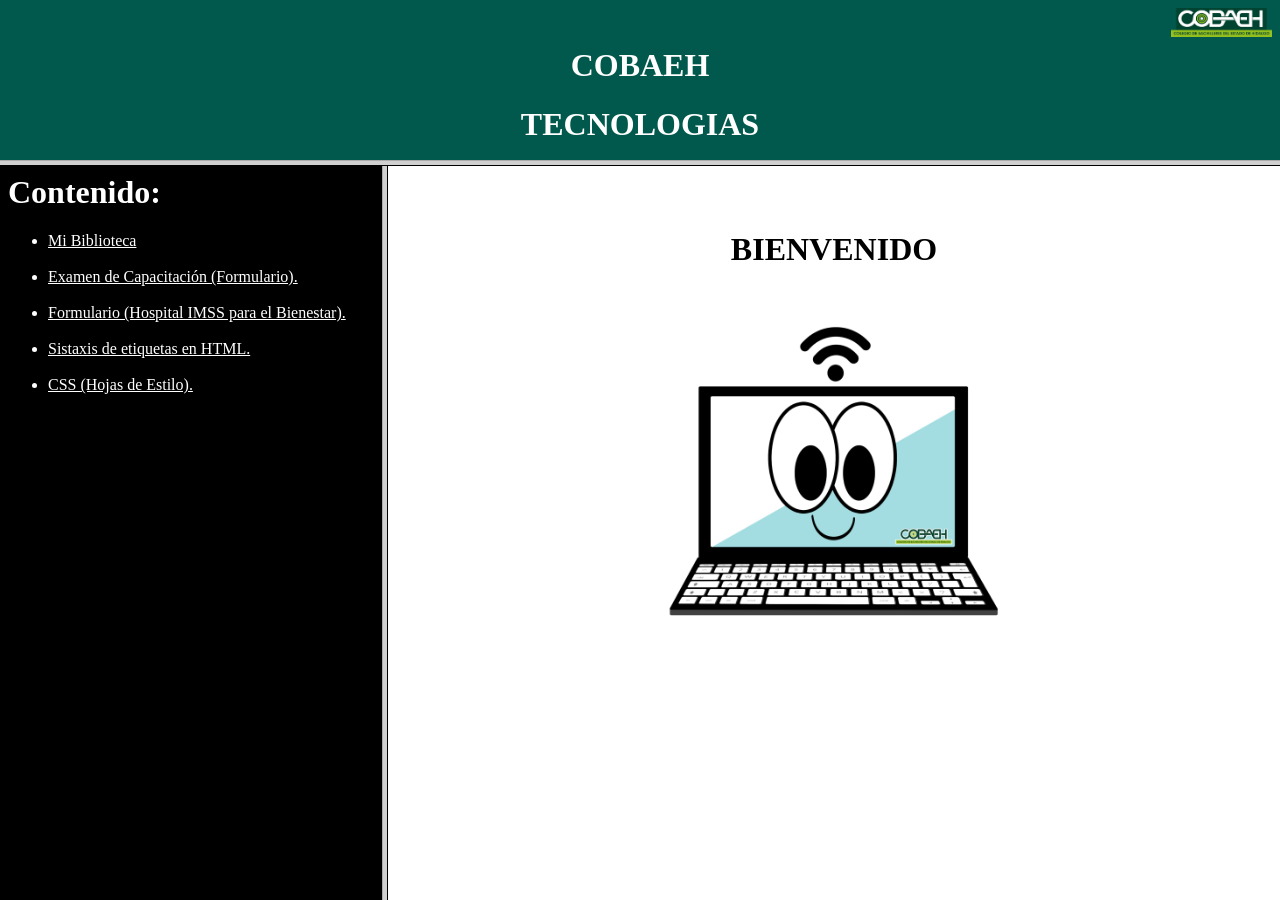
<file: index.html>
<html>
<frameset rows="18%,*">
    <frame src="Encabezado.html" name="superior">
    <frameset cols="30%,*">
        <frame src="Menu.html" name="Contenio">
        <frame src="Inicio.html" name="Contenido">
	<frame src="Practica 1.html" name="Contenido">
    </frameset>
<noframes>
    No soporta frame set
</noframes>
</frameset>
</html>
</file>
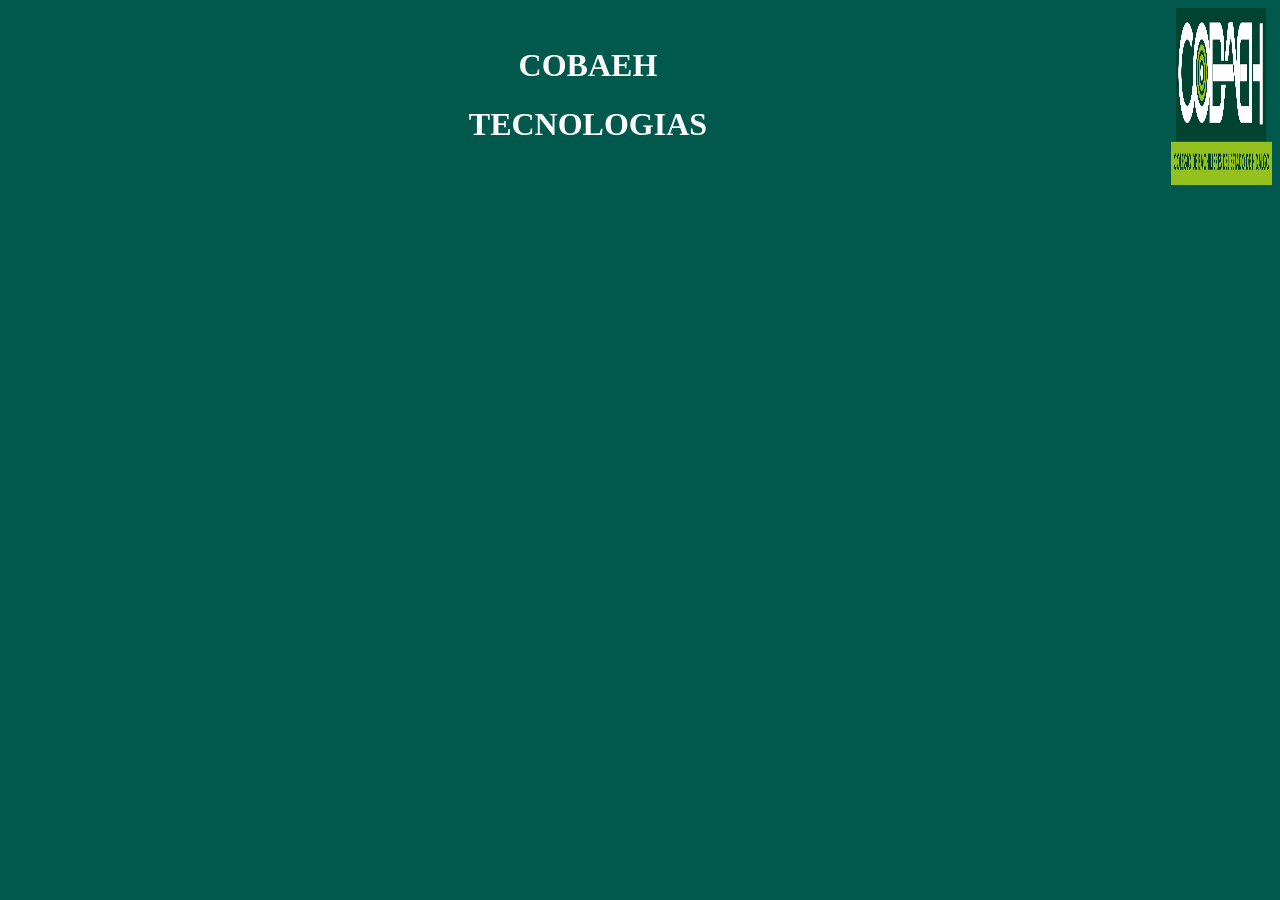
<file: Encabezado.html>
<HTML>
     <HEAD>  
	   <TITLE> COBAEH </TITLE>
     </HEAD>
     	   <BODY FONT FACE="WhatTheFont" BGCOLOR="#00594C">
     	   <DIV>
	     <IMG align="right" SRC="cobaeh.png" HEIGHT="20%" WIDTH="8%"><BR>
     	     <H1> <FONT COLOR="white"> <CENTER> COBAEH  </CENTER> </H1>
     	     <H1><CENTER> TECNOLOGIAS </CENTER></H1></FONT>
     	   </DIV>
     	  </BODY>
</HTML>
</file>
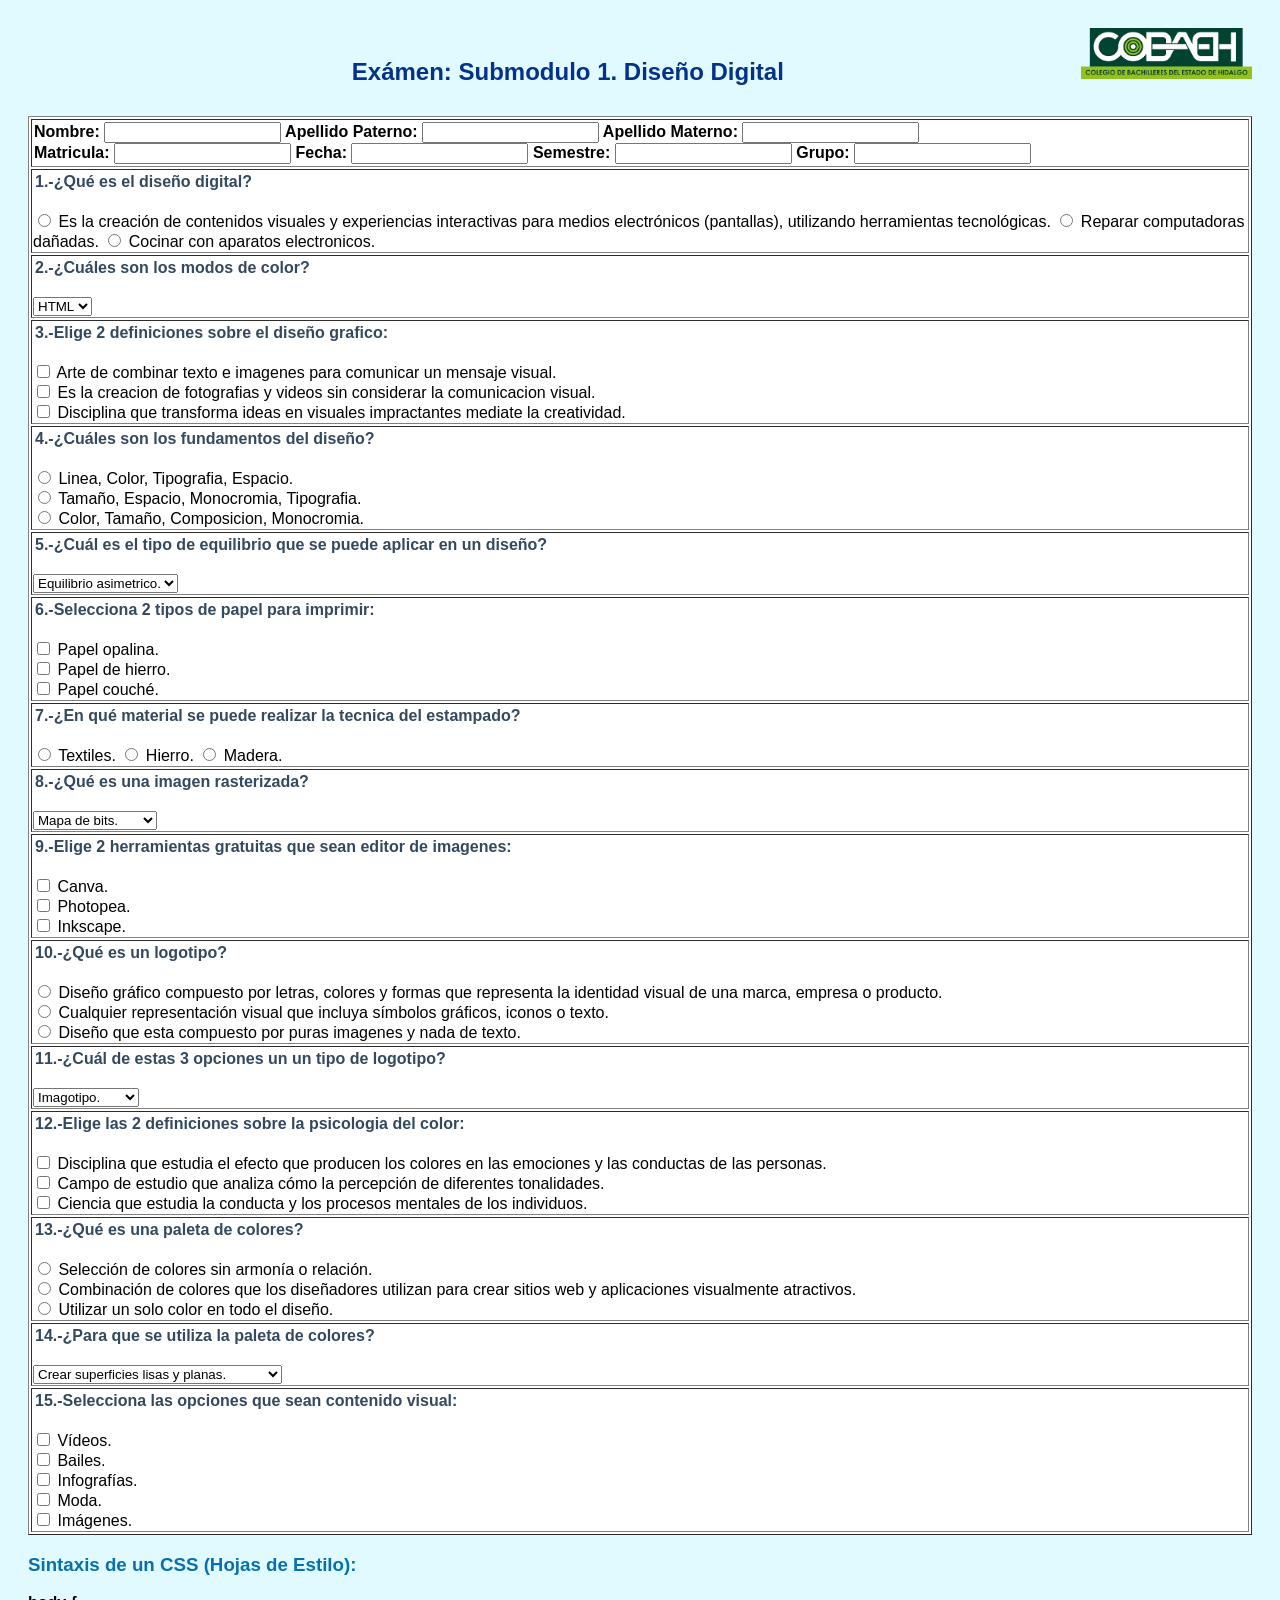
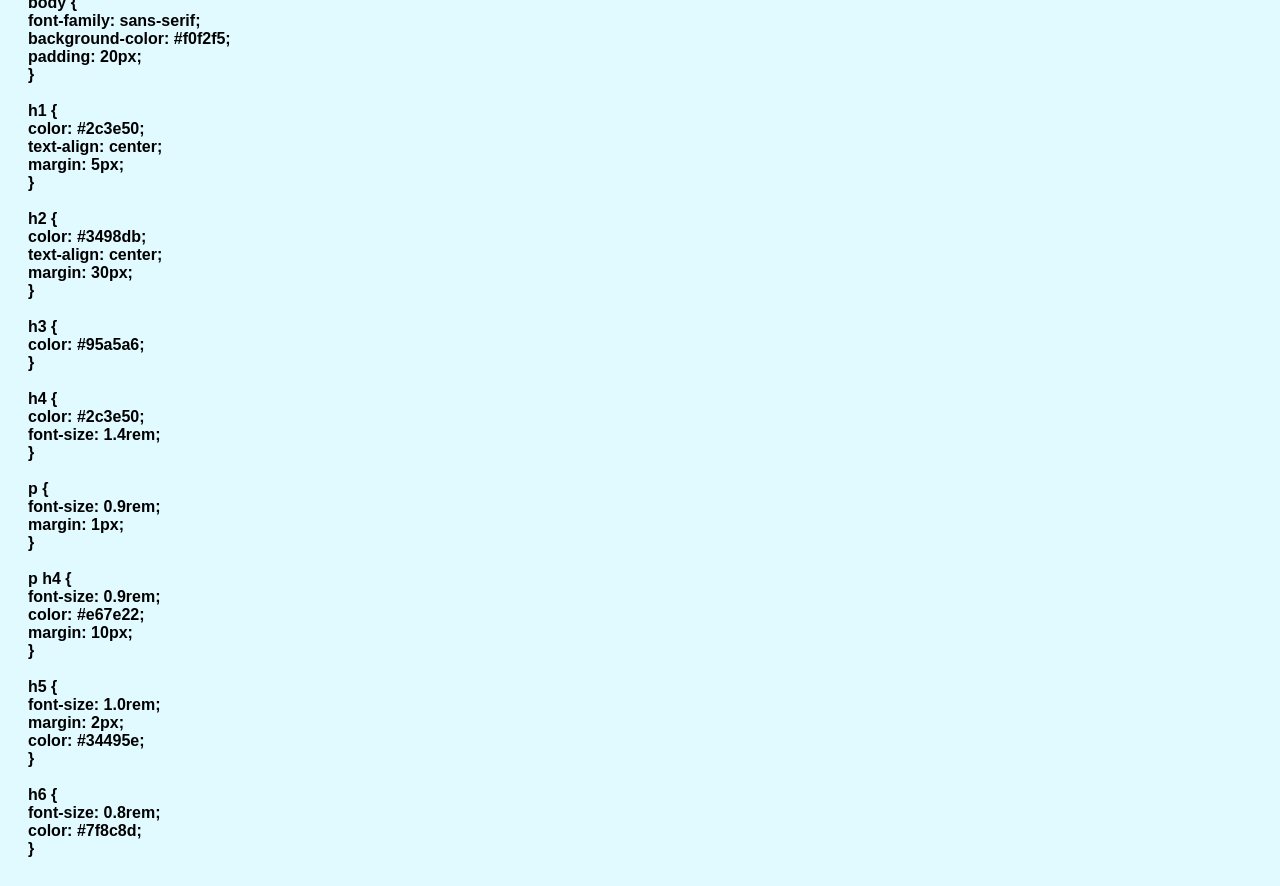
<file: Exámen.html>
<HTML>
     <HEAD>  
	   <TITLE> Exámen: Submodulo 1. </TITLE>
   <link rel="stylesheet" href="styles.css" >
     </HEAD>
     	   <BODY FONT>
     	     <IMG SRC="cobaeh.png" align="right" HEIGHT="6%" WIDTH="14%"> <H2> Exámen: Submodulo 1. Diseño Digital </H2>  
     	     	<TABLE BGCOLOR="WHITE" BORDER="1" WIDTH="100%"> 
     	           <TR>
	              <FORM>
		         <TEXTBOX>
		             <TH valign="top"> <p align="left"> <B> Nombre: </B> <INPUT "text" NAME="nombre completo"> <B> Apellido Paterno: </B> <INPUT "text" NAME="Apellido Paterno"><B> Apellido Materno: </B> <INPUT "text" NAME="nombre completo"> </Br>
		                     <B> Matricula: </B> <INPUT "text" NAME="Matricula">  <B> Fecha: </B> <INPUT "text" NAME="Fecha"> <B> Semestre: </B> <INPUT "text" NAME="Matricula"> <B> Grupo: </B> <INPUT "text" NAME="Matricula"> <Br> 
		            </TH> 
		          </TEXTBOX> 
		   </TR>
		   <TR>
		          <RADIOBOX>
		            <TD>
		              <H5> 1.-¿Qué es el diseño digital? </H5> <Br>
			 	  <INPUT TYPE="radio" NAME="¿Qué es el diseño digital?" VALUE="femenino"> Es la creación de contenidos visuales y experiencias interactivas para medios electrónicos (pantallas), utilizando herramientas tecnológicas.
			 	  <INPUT TYPE="radio" NAME="¿Qué es el diseño digital?" VALUE="Reparar computadoras dañadas."> Reparar computadoras dañadas.
			 	  <INPUT TYPE="radio" NAME="¿Qué es el diseño digital?" VALUE="Cocinar con aparatos electronicos."> Cocinar con aparatos electronicos. <Br>
		            </TD>
		          </RADIOBOX>
		   </TR>
		   <TR>
		          <LISTBOX>
		            <TD>
		               <H5> 2.-¿Cuáles son los modos de color? </H5><Br>
		                  <SELECT NAME="¿Cuales son los modos de color">
		                      <OPTION> HTML</OPTION>
		                      <OPTION>JPEG</OPTION>
		                      <OPTION> RGB </OPTION>
		                  </SELECT>
		            </TD>
                          </LISTBOX>
	            </TR>
	            <TR>
		          <CHECKBOX>
		             <TD>
                                 <H5> 3.-Elige 2 definiciones sobre el diseño grafico: </H5><Br>
		                   <INPUT TYPE="checkbox" NAME="Elige 2 definiciones sobre el diseño grafico:" VALUE="Arte de combinar texto e imagenes para comunicar un mensaje visual."> Arte de combinar texto e imagenes para comunicar un mensaje visual. <Br>
		                   <INPUT TYPE="checkbox" NAME="Elige 2 definiciones sobre el diseño grafico:" VALUE=" Es la creacion de fotografias y videos sin considerar la comunicacion visual"> Es la creacion de fotografias y videos sin considerar la comunicacion visual. <Br>
                                   <INPUT TYPE="checkbox" NAME="Elige 2 definiciones sobre el diseño grafico:" VALUE="Disciplina que transforma ideas en visuales impractantes mediate la creatividad."> Disciplina que transforma ideas en visuales impractantes mediate la creatividad.
		             </TD>
		          </CHECKBOX>
	            </TR>
	            <TR>
        	          <RADIOBOX>
		             <TD>
		                 <H5> 4.-¿Cuáles son los fundamentos del diseño? </H5>  <Br>
		                   <INPUT TYPE="radio" NAME="¿Cuales son los fundamentos del diseño?" VALUE="Linea, Color, Tipografia, Espacio"> Linea, Color, Tipografia, Espacio. <Br>
	 	                   <INPUT TYPE="radio" NAME="¿Cuales son los fundamentos del diseño?" VALUE="Tamaño, Espacio, Monocromia, Tipografia"> Tamaño, Espacio, Monocromia, Tipografia. <Br>
	 	                   <INPUT TYPE="radio" NAME="¿Cuales son los fundamentos del diseño?" VALUE="Color, Tamaño, Composicion, Monocromia"> Color, Tamaño, Composicion, Monocromia. <Br>
		             </TD>
		          </RADIOBOX>
		     </TR>
		     <TR>
		           <LISTBOX>
		              <TD>
		                 <H5> 5.-¿Cuál es el tipo de equilibrio que se puede aplicar en un diseño? </H5> <Br>
		                     <SELECT NAME="¿Cual es el tipo de equilibrio que se puede aplicar en un diseño?">
		                            <OPTION> Equilibrio asimetrico.</OPTION>
		                            <OPTION> Equilibrio radial.</OPTION>
		                            <OPTION> Equilibrio corporal </OPTION>
		                      </SELECT> <Br>
		               </TD>
		            </LISTBOX>
		     </TR>
		     <TR>
		         <CHECKBOX>
			     <TD>
				<H5> 6.-Selecciona 2 tipos de papel para imprimir: </H5> <Br>
		                   <INPUT TYPE="checkbox" NAME="Selecciona 2 tipos de papel para imprimir:" VALUE="Papel opalina"> Papel opalina. <Br>
		                   <INPUT TYPE="checkbox" NAME="Selecciona 2 tipos de papel para imprimir:" VALUE="Papel de hierro"> Papel de hierro. <Br>
                                   <INPUT TYPE="checkbox" NAME="Selecciona 2 tipos de papel para imprimir:" VALUE="Papel couché"> Papel couché. <Br>
			     </TD>
                         </CHECKBOX>
		   </TR>
		   <TR>
                         <RADIOBOX>
                            <TD>
                                <H5> 7.-¿En qué material se puede realizar la tecnica del estampado?  </H5> <Br>
		                   <INPUT TYPE="radio" NAME="¿En que material se puede realizar la tecnica del estampado?" VALUE="Textiles"> Textiles.
	 	                   <INPUT TYPE="radio" NAME="¿En que material se puede realizar la tecnica del estampado?" VALUE="Hierro"> Hierro.
	 	                   <INPUT TYPE="radio" NAME="¿En que material se puede realizar la tecnica del estampado?" VALUE="Madera"> Madera. <Br>

			    </TD>
 			</RADIOBOX>
		   </TR>


		   <TR>
			<LISTBOX>
			    <TD>
		               <H5> 8.-¿Qué es una imagen rasterizada? </H5> <Br>
		                     <SELECT NAME="¿Qué es una imagen rasterizada?">
		                            <OPTION> Mapa de bits.</OPTION>
		                            <OPTION> Imagen vectorial.</OPTION>
		                            <OPTION> Imagen digital </OPTION>
		                      </SELECT>

			   </TD>
			</LISTBOX>
                  </TR>
                  <TR>
			<CHECKBOX>
			   <TD>
			       <H5> 9.-Elige 2 herramientas gratuitas que sean editor de imagenes: </H5> <Br>
		                   <INPUT TYPE="checkbox" NAME="Elige 2 herramientas gratuitasque sean editor de imagenes:" VALUE="Canva"> Canva. <Br>
		                   <INPUT TYPE="checkbox" NAME="Elige 2 herramientas gratuitas que sean editor de imagenes:" VALUE="Photopea"> Photopea. <Br>
                                   <INPUT TYPE="checkbox" NAME="Elige 2 herramientas gratuitas que sean editor de imagenes:" VALUE="Inkscape"> Inkscape.

			   </TD>
 			</CHECKBOX>
		</TR>
		<TR>
			<RADIOBOX>
		           <TD>
			       <H5> 10.-¿Qué es un logotipo?  </H5> <Br>
		                   <INPUT TYPE="radio" NAME="¿Qué es un logotipo?" VALUE="Diseño gráfico compuesto por letras, colores y formas que representa la identidad visual de una marca, empresa o producto"> Diseño gráfico compuesto por letras, colores y formas que representa la identidad visual de una marca, empresa o producto. <Br>
	 	                   <INPUT TYPE="radio" NAME="¿Qué es un logotipo?" VALUE="Cualquier representación visual que incluya símbolos gráficos, iconos o texto"> Cualquier representación visual que incluya símbolos gráficos, iconos o texto. <Br>
	 	                   <INPUT TYPE="radio" NAME="¿Qué es un logotipo?" VALUE="Diseño que esta compuesto por puras imagenes y nada de texto"> Diseño que esta compuesto por puras imagenes y nada de texto. <Br>

			    </TD>
 			</RADIOBOX>
		</TR>
		<TR>
 			<LISTBOX>
			    <TD>
		                 <H5> 11.-¿Cuál de estas 3 opciones un un tipo de logotipo? </H5> <Br>
		                     <SELECT NAME="¿Cuál de estas 3 opciones un un tipo de logotipo?">
		                            <OPTION> Imagotipo.</OPTION>
		                            <OPTION> Sociologotipo.</OPTION>
		                            <OPTION> Maxilotipo. </OPTION>
		                      </SELECT>

			    </TD>
 			</LISTBOX>
		</TR>
		<TR>
			<CHECKBOX>
			    <TD>
			         <H5> 12.-Elige las 2 definiciones sobre la psicologia del color: </H5> <Br>
		                   <INPUT TYPE="checkbox" NAME="Elige las 2 definiciones sobre la psicologia del color:" VALUE="Disciplina que estudia el efecto que producen los colores en las emociones y las conductas de las personas"> Disciplina que estudia el efecto que producen los colores en las emociones y las conductas de las personas. <Br>
		                   <INPUT TYPE="checkbox" NAME="Elige las 2 definiciones sobre la psicologia del color:" VALUE="Campo de estudio que analiza cómo la percepción de diferentes tonalidades"> Campo de estudio que analiza cómo la percepción de diferentes tonalidades. <Br>
                                   <INPUT TYPE="checkbox" NAME="Elige las 2 definiciones sobre la psicologia del color:" VALUE="Ciencia que estudia la conducta y los procesos mentales de los individuos"> Ciencia que estudia la conducta y los procesos mentales de los individuos.
			    </TD>
 			</CHECKBOX>
		</TR>
		<TR>
			<RADIOBOX>
			    <TD>
			 <H5> 13.-¿Qué es una paleta de colores? </H5> <Br>
		                   <INPUT TYPE="radio" NAME="¿Qué es una paleta de colores?" VALUE="Selección de colores sin armonía o relación"> Selección de colores sin armonía o relación. <Br>
	 	                   <INPUT TYPE="radio" NAME="¿Qué es una paleta de colores?" VALUE="Combinación de colores que los diseñadores utilizan para crear sitios web y aplicaciones visualmente atractivos"> Combinación de colores que los diseñadores utilizan para crear sitios web y aplicaciones visualmente atractivos. <Br>
	 	                   <INPUT TYPE="radio" NAME="¿Qué es una paleta de colores?" VALUE="Utilizar un solo color en todo el diseño"> Utilizar un solo color en todo el diseño. <Br>
			   </TD>
		        </RADIOBOX>
		</TR>
		<TR>
			<LISTBOX>
			    <TD>
		              <H5> 14.-¿Para que se utiliza la paleta de colores? </H5> <Br>
		                     <SELECT NAME="¿Para que se utiliza la paleta de colores?">
		                            <OPTION> Crear superficies lisas y planas.</OPTION>
		                            <OPTION> Crear transiciones suaves. </OPTION>
		                            <OPTION> Crear armonía y transmitir emociones. </OPTION>
		                      </SELECT>

			   </TD>
			</LISTBOX>
		</TR>
		<TR>
			<CHECKBOX>
			   <TD>
				<H5> 15.-Selecciona las opciones que sean contenido visual: </H5> <Br>
		                   <INPUT TYPE="checkbox" NAME="Selecciona las opciones que sean contenido visual:" VALUE="Videos"> Vídeos. <Br>
		                   <INPUT TYPE="checkbox" NAME="Selecciona las opciones que sean contenido visual:" VALUE="Bailes"> Bailes. <Br>
		                   <INPUT TYPE="checkbox" NAME="Selecciona las opciones que sean contenido visual:" VALUE="Infografías"> Infografías. <Br>
		                   <INPUT TYPE="checkbox" NAME="Selecciona las opciones que sean contenido visual:" VALUE="Moda"> Moda. <Br>
                                   <INPUT TYPE="checkbox" NAME="Selecciona las opciones que sean contenido visual:" VALUE="Imágenes"> Imágenes.

			   </TD>
			 </CHECKBOX>
		</TR>
	     </FORM>
         </TABLE>

<H3> <B> Sintaxis de un CSS (Hojas de Estilo):  </H3>
      body {<Br>
    font-family: sans-serif; <Br>
    background-color: #f0f2f5;<Br>
    padding: 20px;<Br>
    }<Br><Br>

h1 {<Br>
    color: #2c3e50;<Br>
    text-align: center;<Br>
    margin: 5px;<Br>
    }<Br><Br>

h2 {<Br>
    color: #3498db;<Br>
    text-align: center;<Br>
    margin: 30px;<Br>
    }<Br><Br>

h3 {<Br>
    color: #95a5a6;<Br>
    }<Br><Br>

h4 {<Br>
    color: #2c3e50;<Br>
    font-size: 1.4rem;<Br>
    }<Br><Br>

p {<Br>
    font-size: 0.9rem;<Br>
    margin: 1px;<Br>
    }<Br><Br>

p h4 {<Br>
    font-size: 0.9rem;<Br>
    color: #e67e22; <Br>
    margin: 10px;<Br>
    }<Br><Br>

h5 {<Br>
    font-size: 1.0rem;<Br>
    margin: 2px;<Br>
    color: #34495e;<Br>
   }<Br><Br>

h6 {<Br>
    font-size: 0.8rem;<Br>
    color: #7f8c8d;<Br>
    } </B>
     </BODY>
</HTML
</file>
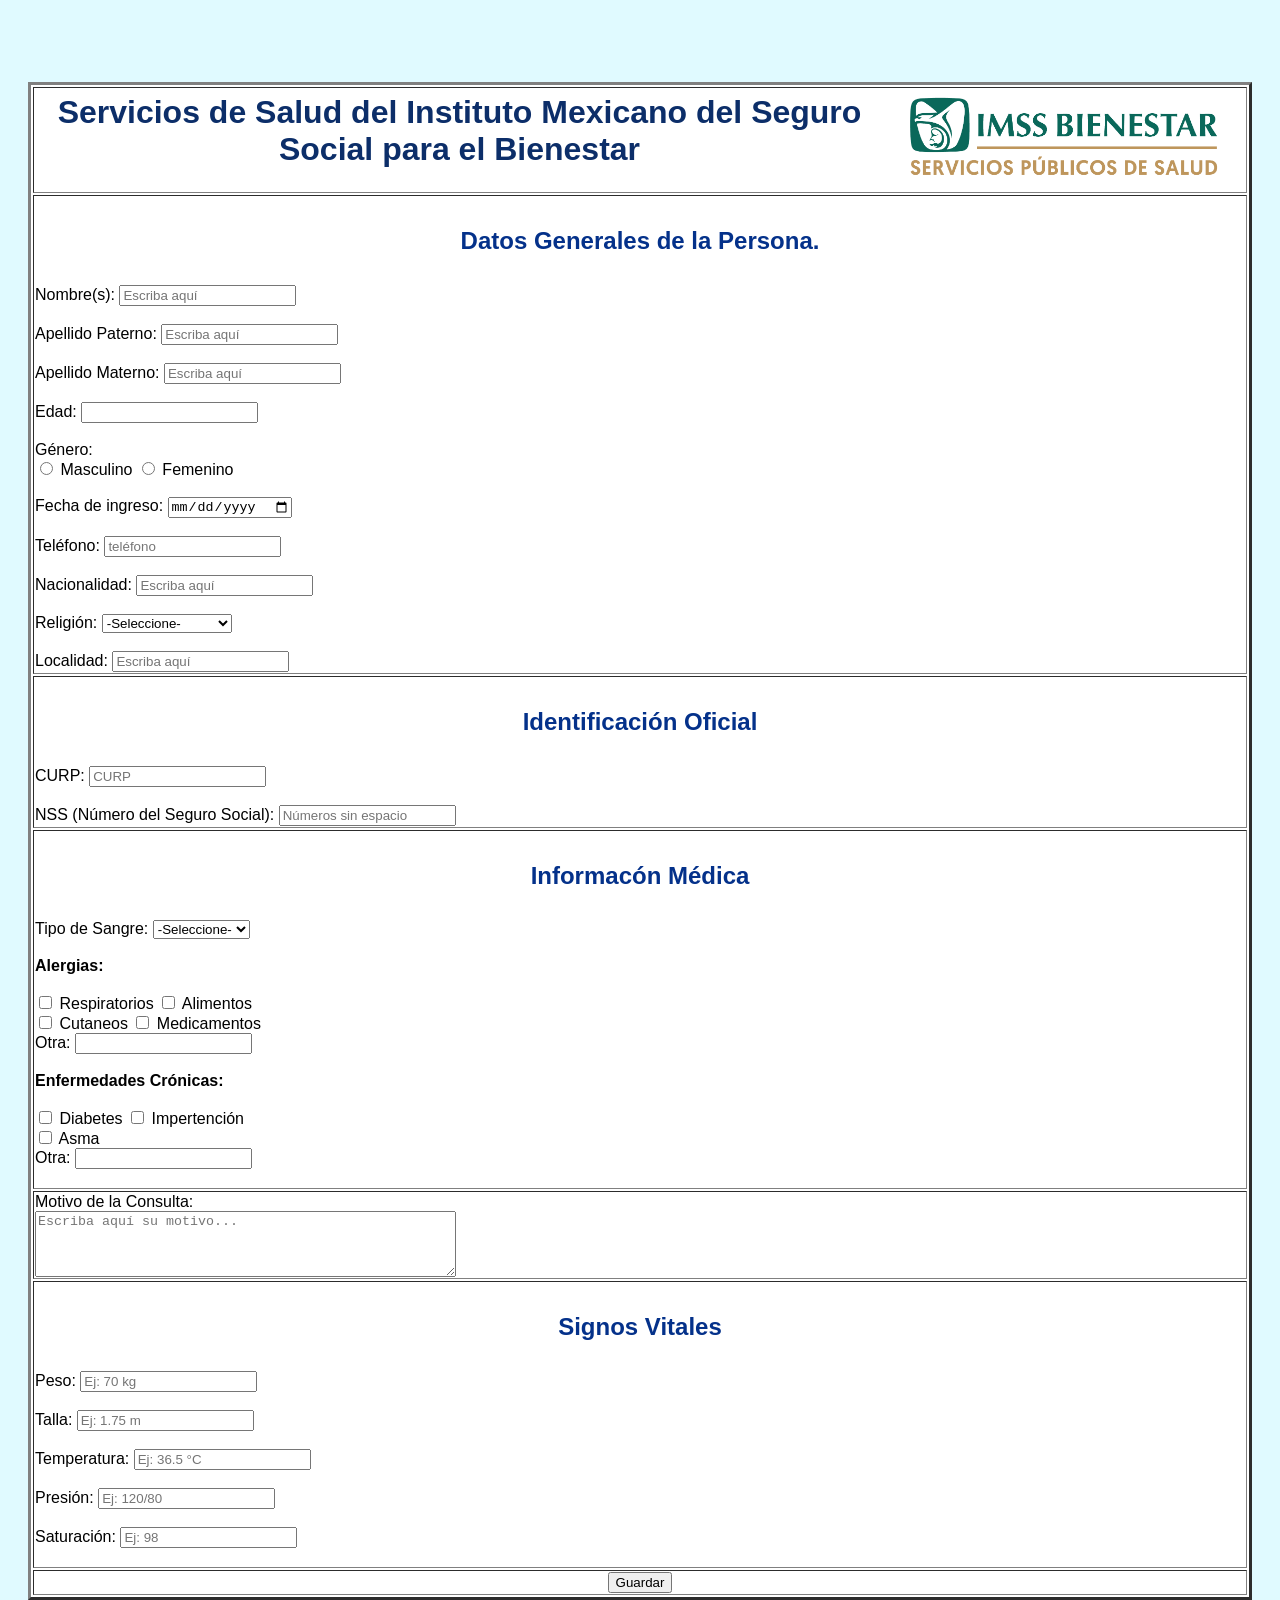
<file: Hospital.HTML>
<HTML>
	<HEAD>
    	    <TITLE> Hospital </TITLE>
   <link rel="stylesheet" href="styles.css" >
	</HEAD>
	      <BODY BGCOLOR="#00594C">
		<TABLE BGCOLOR="WHITE" border="3" width="100%">
		<TR> <TD> <IMG SRC="IMSS_Bienestar_.png" ALIGN="right" HEIGHT="12%" WIDTH="30%"> <H1> Servicios de Salud del Instituto Mexicano del Seguro Social para el Bienestar </H1> </TD> </TR>
          <TR>
	    <FORM>
                <TD><H2> Datos Generales de la Persona.</H2>
	      	   <LABEL> Nombre(s): </LABEL> 
            		<INPUT TYPE="text" PLACEHOLDER="Escriba aquí"> <Br><Br>
                   <LABEL> Apellido Paterno: </LABEL>
                        <INPUT TYPE="text" PLACEHOLDER="Escriba aquí"><Br><Br>
                   <LABEL> Apellido Materno: </LABEL>
            		<INPUT TYPE="text" PLACEHOLDER="Escriba aquí"><Br><Br>
            	   <LABEL> Edad: </LABEL>
            		<INPUT TYPE="number"><Br><Br>
                   <LABEL> Género: </LABEL> <Br>
            		<INPUT TYPE="radio" NAME="sexo" VALUE="M"> Masculino
            		<INPUT TYPE="radio" NAME="sexo" VALUE="F"> Femenino<Br><Br>
                   <LABEL> Fecha de ingreso: </LABEL>
            		<INPUT TYPE="date" PLACEHOLDER="dd/mm/aaaa"><Br><Br>
                   <LABEL> Teléfono:</label>
			<INPUT TYPE="tel" PLACEHOLDER="teléfono"> <Br> <Br>
                   <LABEL> Nacionalidad: </LABEL> 
            		<INPUT TYPE="text" PLACEHOLDER="Escriba aquí"><Br><Br>
                   <LABEL> Religión: </LABEL>
			<SELECT NAME="Religion">
			    <OPTION VALUE="0"> -Seleccione- </OPTION>
    		            <OPTION VALUE="A)"> Católica </OPTION>
    		            <OPTION VALUE="B)"> Cristiana </OPTION>
   			    <OPTION VALUE="C)"> Testigo de Jehová </OPTION>
                            <OPTION VALUE="D)"> Judía </OPTION>
                            <OPTION VALUE="E)"> Musulmana </OPTION>
                            <OPTION VALUE="F)"> Ninguna </OPTION>
                        </SELECT> <Br><Br>
                   <LABEL> Localidad: </LABEL>
            		<INPUT TYPE="text" PLACEHOLDER="Escriba aquí"></TD><Br>
        </TR>
	<TR>
		<TD> <H2> Identificación Oficial </H2>
	      	   <LABEL> CURP: </LABEL> 
            		<INPUT TYPE="text" PLACEHOLDER="CURP"> <Br><Br>
                   <LABEL> NSS (Número del Seguro Social):</label>
			<INPUT TYPE="tel" PLACEHOLDER="Números sin espacio"> </TD> <Br> <Br>
	</TR>
	<TR>
		<TD><H2> Informacón Médica </H2>
                   <LABEL> Tipo de Sangre: </LABEL>
			<SELECT NAME="Tipo de Sangre">
			    <OPTION VALUE="0"> -Seleccione- </OPTION>
    		            <OPTION VALUE="A+"> A+ </OPTION>
    		            <OPTION VALUE="A-"> A- </OPTION>
   			    <OPTION VALUE="B+"> B+ </OPTION>
                            <OPTION VALUE="B-"> B- </OPTION>
                            <OPTION VALUE="AB+"> AB+ </OPTION>
                            <OPTION VALUE="AB-"> AB- </OPTION>
                            <OPTION VALUE="O+"> O+ </OPTION>
                            <OPTION VALUE="O-"> O- </OPTION>
                        </SELECT> <Br><Br>
                  <LABEL> <B> Alergias: </B> </LABEL> <Br> <Br>
			<INPUT TYPE="checkbox" VALUE="Respiratorios"> <SPAN> Respiratorios </SPAN> 
			<INPUT TYPE="checkbox" VALUE="Alimentos"> <SPAN> Alimentos </SPAN> <Br>
			<INPUT TYPE="checkbox" VALUE="Cutaneos"> <SPAN> Cutaneos </SPAN> 
			<INPUT TYPE="checkbox" VALUE="Medicamentos"> <SPAN> Medicamentos </SPAN> <Br>
		     Otra: <input type="text" name="otra alergia"> <Br> <Br>
                  <LABEL> <B> Enfermedades Crónicas: </B> </LABEL> <Br> <Br>
			<INPUT TYPE="checkbox" VALUE="Diabetes"> <SPAN> Diabetes </SPAN> 
			<INPUT TYPE="checkbox" VALUE="Ipertención"> <SPAN> Impertención </SPAN> <Br> 
			<INPUT TYPE="checkbox" VALUE="Asma"> <SPAN> Asma </SPAN> <Br>
		     Otra: <input type="text" name="otra enfermedad crónica"> <Br> <Br> </TD>
	</TR>
	<TR>
                <TD> <LABEL> Motivo de la Consulta: </LABEL> <Br>
			<TEXTAREA ROWS="4" COLS="50" PLACEHOLDER="Escriba aquí su motivo..."></TEXTAREA> <Br> </TD>
	</TR>
	<TR>
		<TD> <H2> Signos Vitales </H2>
                    <LABEL> Peso: </LABEL> 
           		<INPUT TYPE="text" PLACEHOLDER="Ej: 70 kg"><Br><Br>
                    <LABEL> Talla: </LABEL> 
           		<INPUT TYPE="text" PLACEHOLDER="Ej: 1.75 m"><Br><Br>
                    <LABEL> Temperatura: </LABEL> 
           		<INPUT TYPE="text" PLACEHOLDER="Ej: 36.5 °C"><Br><Br>
                    <LABEL> Presión: </LABEL> 
           		<INPUT TYPE="text" PLACEHOLDER="Ej: 120/80"><Br><Br>
                    <LABEL> Saturación: </LABEL> 
           		<INPUT TYPE="text" PLACEHOLDER="Ej: 98"><Br><Br>
	</TR>
	<TR> <TD>
	         <CENTER> <INPUT	TYPE="submit" VALUE="Guardar"> </CENTER> </TD>
	</TR>
	    </FORM>
	   </TR>
	<TABLE>
     </BODY>
</HTML>
</file>
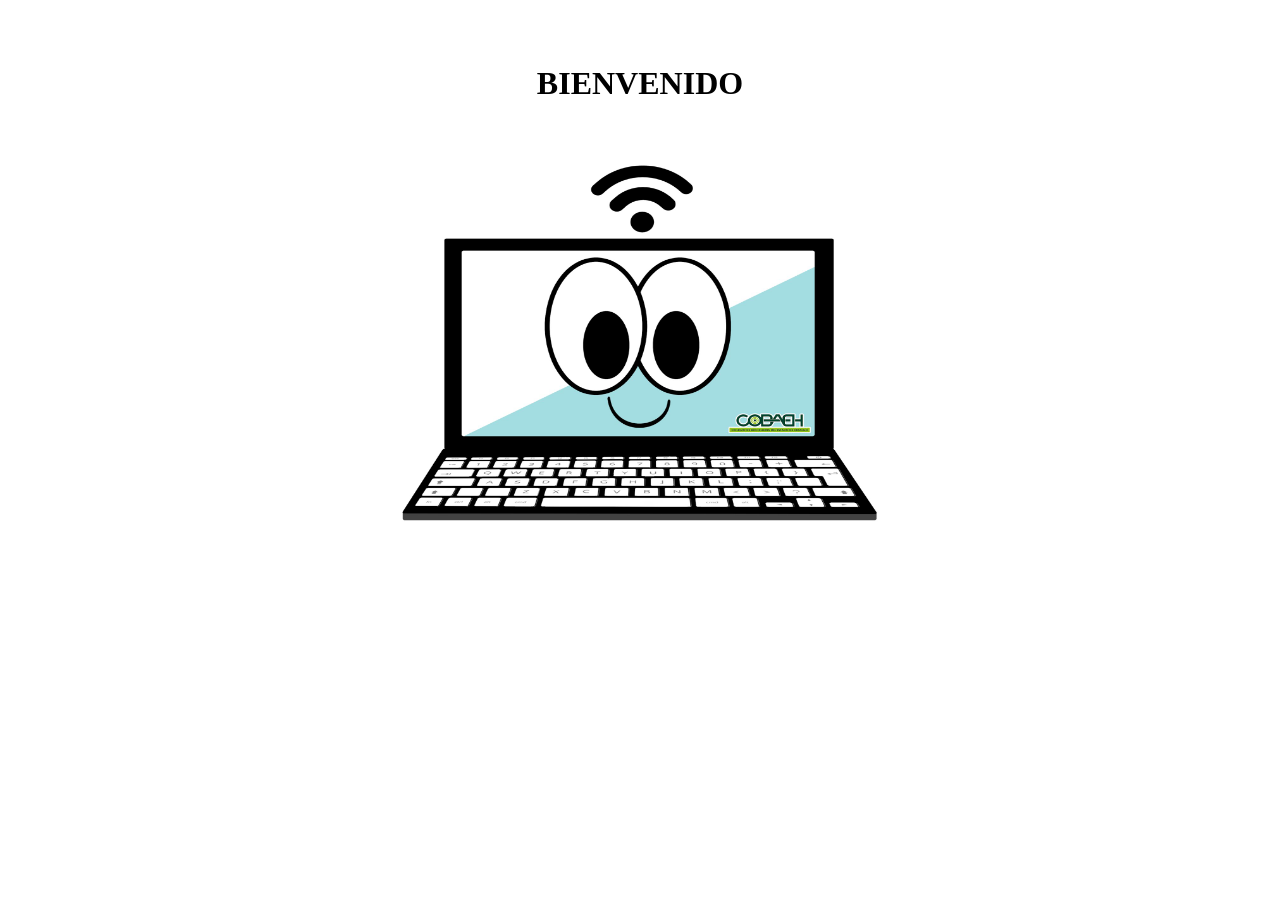
<file: Inicio.html>
<HTML>
     <HEAD>  
	   <TITLE> COBAEH </TITLE>
     </HEAD>
     	   <BODY FONT FACE="WhatTheFont">
     	   <DIV>
     	    <P>
     	     <BR><BR> <H1> <FONT COLOR="black"> <CENTER> BIENVENIDO </FONT> </CENTER> </H1> <Br>
             <CENTER> <IMG SRC="logoTICS.jpg" HEIGHT="50%" WIDTH="40%"> </CENTER>
     	     </P>
     	   </DIV>
     	  </BODY>
</HTML>
</file>
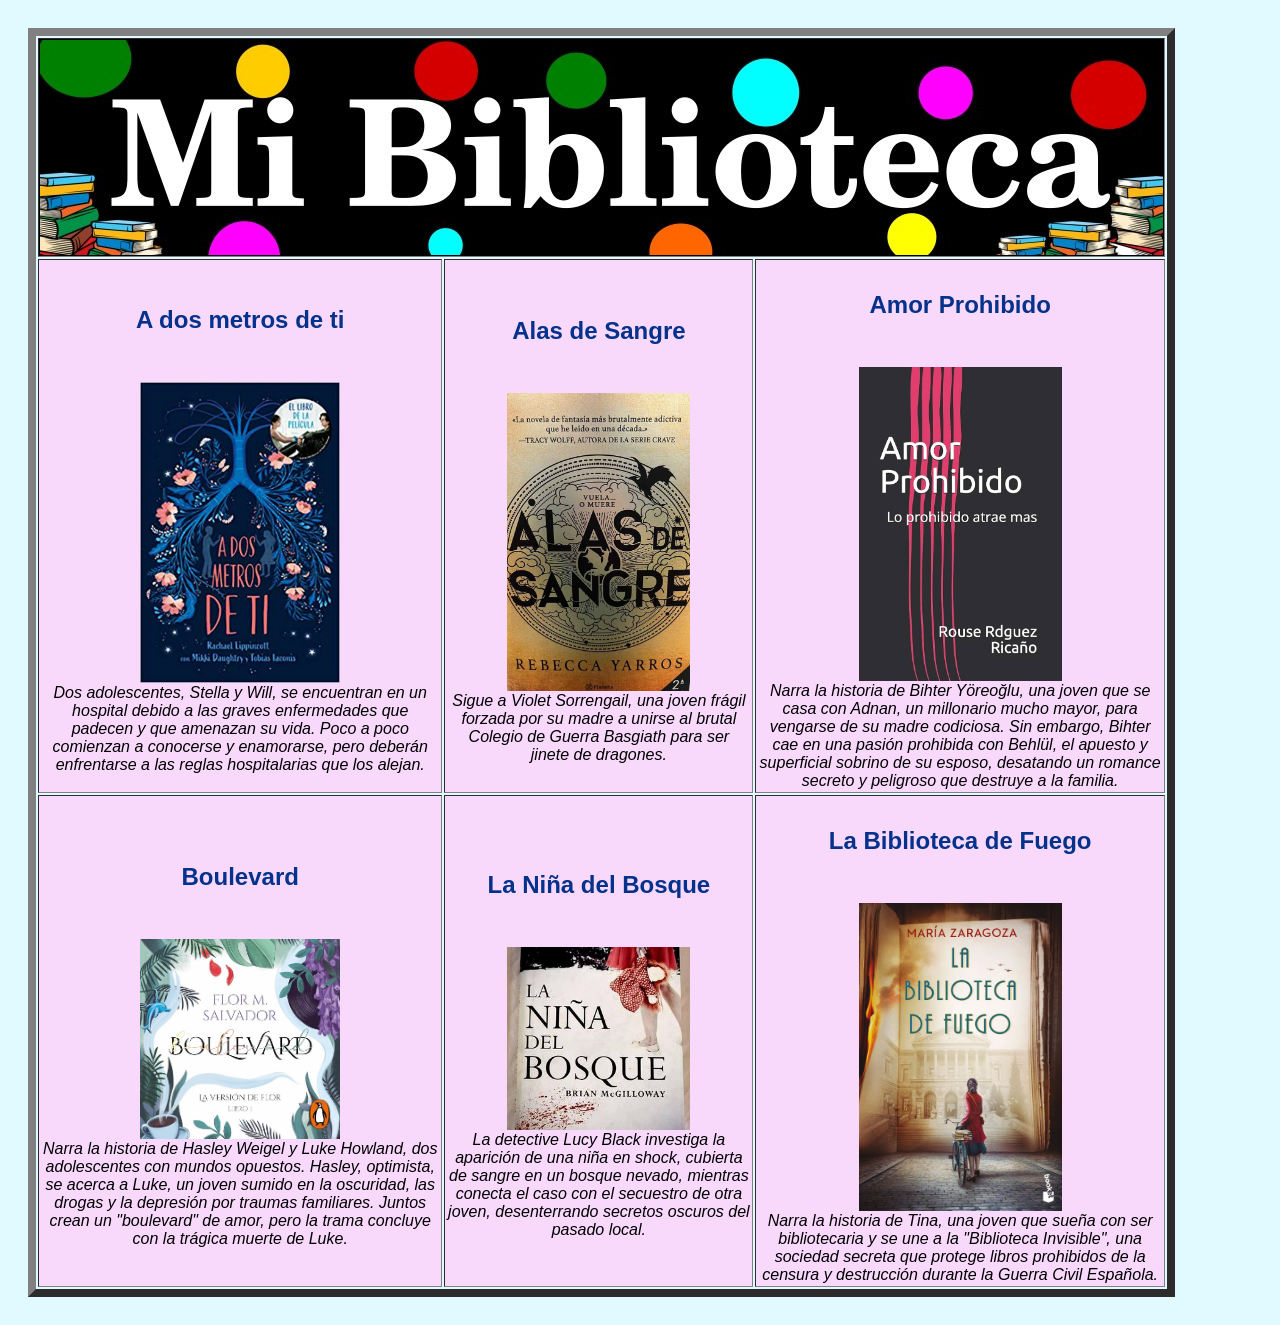
<file: Practica 1.html>
<HTML>
      <HEAD>
          <TITLE> Mi Biblioteca </TITLE>
   <link rel="stylesheet" href="styles.css" >
      </HEAD>
          <BODY>
              <TABLE BORDER="8px" black HEIGHT="20%" WIDTH="20%"> 
                  <TR bgcolor="BLACK"> 
                      <TD COLSPAN=5 ALIGN="CENTER"> <IMG SRC="mi biblioteca.jpg"> </TD>
                  </TR>
                   <TR>
                      <TD bgcolor="#F8D9FC"> <center> <B> <H2> A dos metros de ti </H2> </B> <br> <IMG HEIGHT="50%" WIDTH="50%" SRC="a dos metros de ti.jpg"> <br> <P> <i> Dos adolescentes, Stella y Will, se encuentran en un hospital debido a las graves enfermedades que padecen y que amenazan su vida. Poco a poco comienzan a conocerse y enamorarse, pero deberán enfrentarse a las reglas hospitalarias que los alejan. </i> </P> </center> </TD>
                      <TD bgcolor="#F8D9FC"> <center>  <B> <H2> Alas de Sangre </H2>  </B><br> <IMG HEIGHT="60%" WIDTH="60%" SRC="alasdesangre.jpg"> <br> <P> <i> Sigue a Violet Sorrengail, una joven frágil forzada por su madre a unirse al brutal Colegio de Guerra Basgiath para ser jinete de dragones. </i> </P> </center> </TD>
                      <TD bgcolor="#F8D9FC"> <center>  <B>  <H2> Amor Prohibido </H2>  </B> <br> <IMG HEIGHT="50%" WIDTH="50%"SRC="amorprohibido.jpg"> <br> <P> <i> Narra la historia de Bihter Yöreoğlu, una joven que se casa con Adnan, un millonario mucho mayor, para vengarse de su madre codiciosa. Sin embargo, Bihter cae en una pasión prohibida con Behlül, el apuesto y superficial sobrino de su esposo, desatando un romance secreto y peligroso que destruye a la familia. </i> </P> </center> </TD>
                  </TR>
                   <TR>
                      <TD bgcolor="#F8D9FC"> <center>  <B> <H2> Boulevard </H2>  </B> <br> <IMG HEIGHT="50%" WIDTH="50%" SRC="boulevard.jpg"> <br> <P>  <i> Narra la historia de Hasley Weigel y Luke Howland, dos adolescentes con mundos opuestos. Hasley, optimista, se acerca a Luke, un joven sumido en la oscuridad, las drogas y la depresión por traumas familiares. Juntos crean un "boulevard" de amor, pero la trama concluye con la trágica muerte de Luke. </i> </P> </center> </TD>
                      <TD bgcolor="#F8D9FC"> <center>  <B> <H2> La Niña del Bosque </H2>  </B> <br> <IMG HEIGHT="60%" WIDTH="60%" SRC="laniñadelbosque.jpg"> <br> <P> <i> La detective Lucy Black investiga la aparición de una niña en shock, cubierta de sangre en un bosque nevado, mientras conecta el caso con el secuestro de otra joven, desenterrando secretos oscuros del pasado local. </i>  </P> </center> </TD>
                      <TD bgcolor="#F8D9FC"> <center>  <B> <H2> La Biblioteca de Fuego </H2>  </B> <br> <IMG HEIGHT="50%" WIDTH="50%" SRC="labibliotecadefuego.jpg">  <br> <P> <i> Narra la historia de Tina, una joven que sueña con ser bibliotecaria y se une a la "Biblioteca Invisible", una sociedad secreta que protege libros prohibidos de la censura y destrucción durante la Guerra Civil Española. </i> </P> </center> </TD>
                  </TR>
              </TABLE>
          </BODY>
</HTML>
</file>
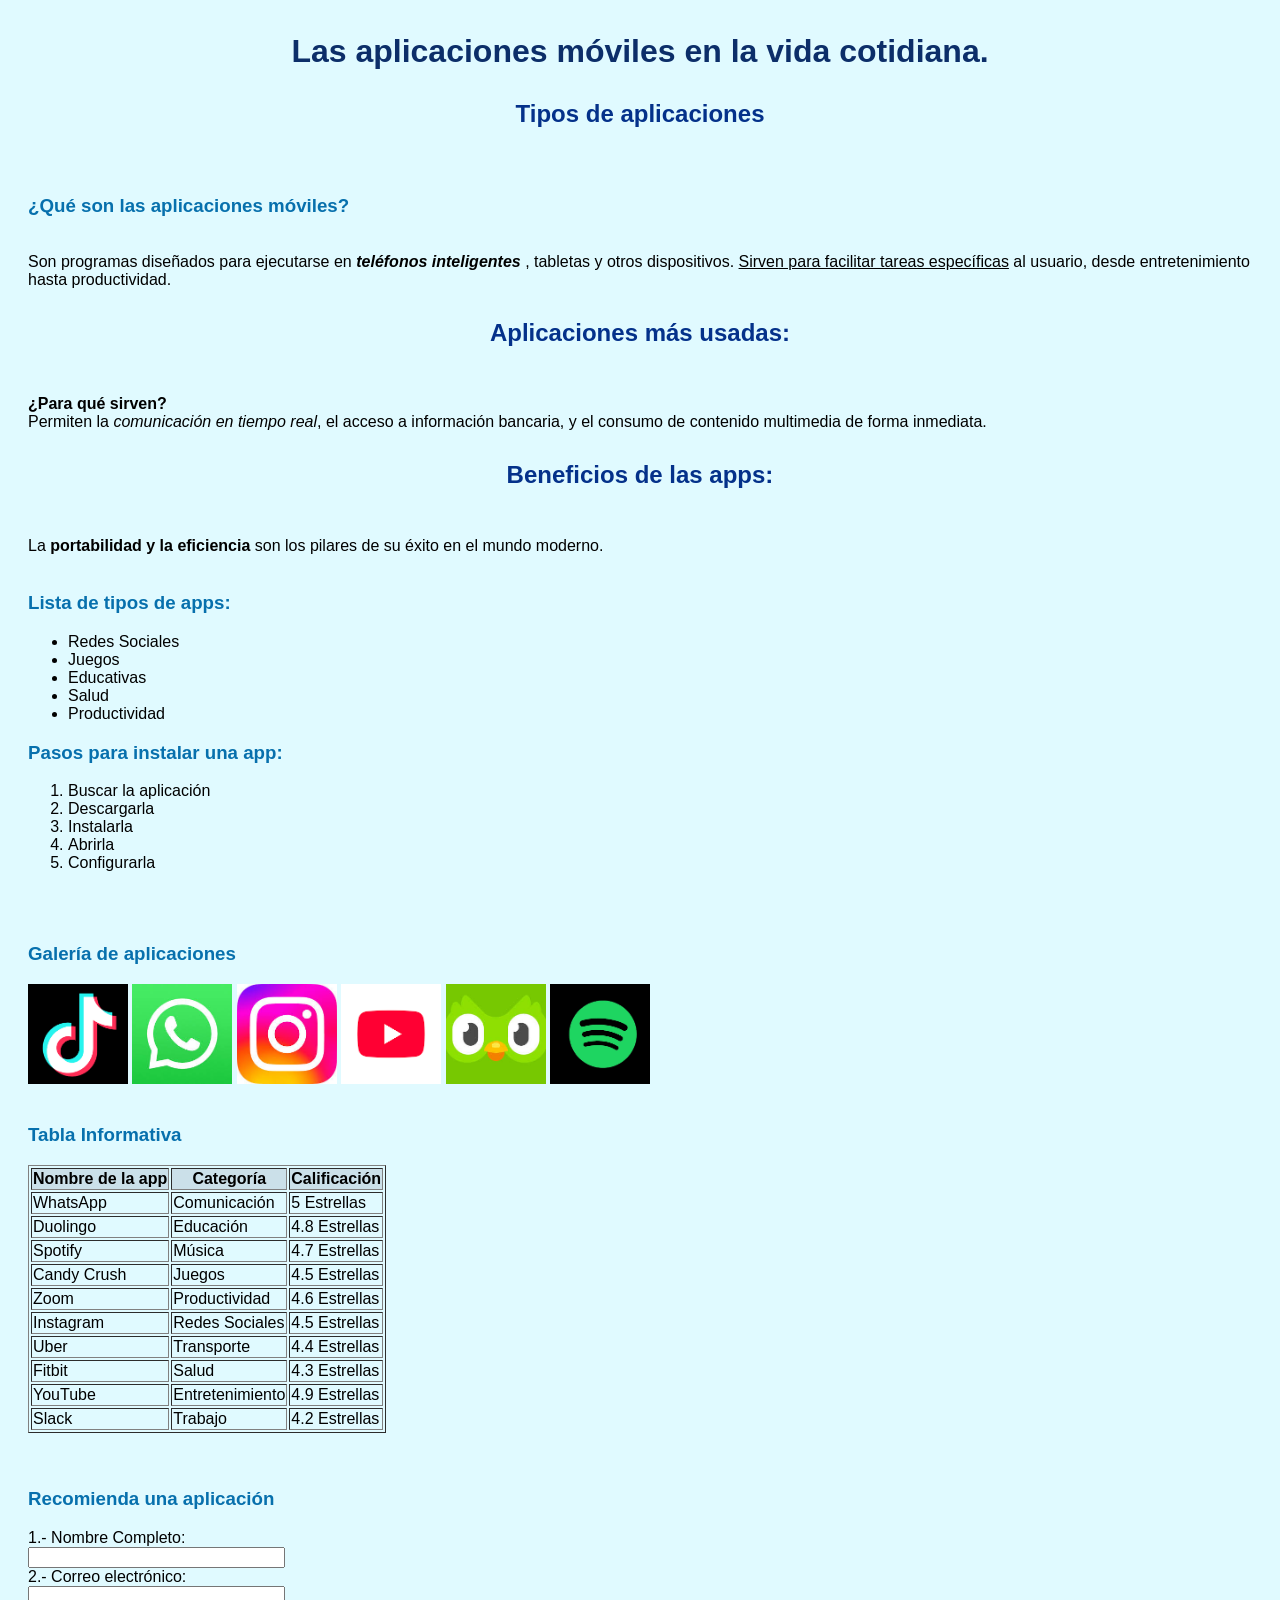
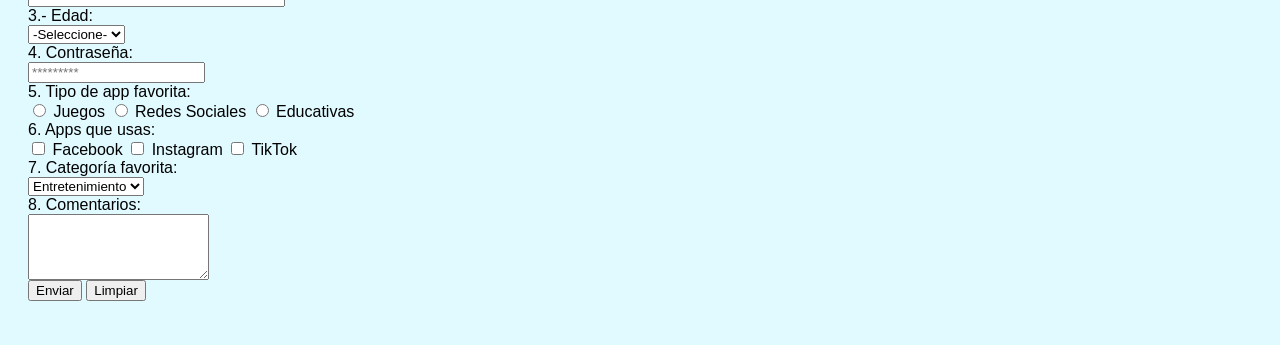
<file: Sinntaxis.html>
<HTML>
      <HEAD>
          <TITLE> Aplicaciones Móviles </TITLE>
   <link rel="stylesheet" href="styles.css" >
      </HEAD>
          <BODY BGCOLOR="#E0F1F0">
             <CENTER> <H1> <FONT> Las aplicaciones móviles en la vida cotidiana. </FONT> </H1> </CENTER>
             <H2>Tipos de aplicaciones</H2> <Br>
        <H3><B>¿Qué son las aplicaciones móviles?</B></H3></b><br>
        Son programas diseñados para ejecutarse en <B> <i>teléfonos inteligentes</i> </B>, tabletas y otros dispositivos. 
        <u>Sirven para facilitar tareas específicas</u> al usuario, desde entretenimiento hasta productividad.
    <Br>

    <H2>Aplicaciones más usadas:</H2>
    <Br>
        <B>¿Para qué sirven?</B><br>
        Permiten la <i>comunicación en tiempo real</i>, el acceso a información bancaria, y el consumo de contenido multimedia de forma inmediata.
    <Br>

    <H2>Beneficios de las apps:</H2>
    <Br>
        La <B> portabilidad y la eficiencia</B> son los pilares de su éxito en el mundo moderno.
    <Br> <Br> 
     <LABEL> <H3>Lista de tipos de apps: </LABEL> </H3>
    <UL>
        <LI> Redes Sociales </LI>
        <LI> Juegos </LI>
        <LI> Educativas </LI>
        <LI> Salud </LI>
        <LI> Productividad </LI>
    </UL>

     <LABEL> <H3>Pasos para instalar una app: </LABEL> </H3>
    <OL>
        <LI> Buscar la aplicación </LI>
        <LI> Descargarla </LI>
        <LI> Instalarla </LI>
        <LI> Abrirla </LI>
        <LI> Configurarla </LI>
    </OL> <Br> <Br> 
      <H3>Galería de aplicaciones</H3>
            <IMG SRC="tiktok.png" ALT="Tik Tok" WIDTH="100">
            <IMG SRC="whatsapp.jpeg" ALT="WhatsApp" WIDTH="100">
            <IMG SRC="instagram.jpeg" ALT="Instagram" WIDTH="100">
            <IMG SRC="YOUTUBE.png" ALT="You Tube" WIDTH="100">
            <IMG SRC="Duolingo.jpeg" ALT="Duolingo" WIDTH="100">
            <IMG SRC="spotify.png" ALT="Spotify" WIDTH="100">
      <Br> <Br> 
      <H3> Tabla Informativa </H3>
    <TABLE border="1">
        <TR bgcolor="#CBE0E9">
            <TH>Nombre de la app</TH>
            <TH>Categoría</TH>
            <TH>Calificación</TH>
        </TR>
        <TR> <TD> WhatsApp</TD> <TD>Comunicación</TD> <TD>5 Estrellas</TD> </TR>
        <TR> <TD> Duolingo</TD> <TD>Educación</TD> <TD>4.8 Estrellas</TD> </TR>
        <TR> <TD> Spotify</TD> <TD>Música</TD> <TD>4.7 Estrellas</TD> </TR>
        <TR> <TD> Candy Crush</TD> <TD>Juegos</TD><TD>4.5 Estrellas</TD> </TR>
        <TR> <TD> Zoom</TD> <TD>Productividad</TD> <td>4.6 Estrellas</TD> </TR>
        <TR> <TD> Instagram</TD> <TD>Redes Sociales</TD> <TD>4.5 Estrellas</TD> </TR>
        <TR> <TD> Uber</TD> <TD>Transporte</TD> <TD>4.4 Estrellas</TD> </TR>
        <TR> <TD> Fitbit</TD> <TD>Salud</TD> <TD>4.3 Estrellas</TD> </TR>
        <TR> <TD> YouTube</TD> <TD>Entretenimiento</TD> <TD>4.9 Estrellas</TD> </TR>
        <TR> <TD> Slack</TD> <TD>Trabajo</TD> <TD>4.2 Estrellas</TD> </TR>
    </table>
      <Br> <Br> 
    <H3> Recomienda una aplicación </H3>
      <FORM>
          <LABEL> 1.- Nombre Completo: </LABEL> <br>
        <input type="text" name="nombre" size="30"><Br>
          <LABEL> 2.- Correo electrónico: </LABEL> <br>
        <input type="text" name="correo" size="30"><Br>
          <LABEL> 3.- Edad: </LABEL> <br>
        <SELECT NAME="edad">
            <OPTION VALUE="0">-Seleccione- </option>
            <OPTION VALUE="15">15</OPTION>
            <OPTION VALUE="16">16</OPTION>
            <OPTION VALUE="17">17</OPTION>
            <OPTION VALUE="18">18</OPTION>
            <OPTION VALUE="19">19</OPTION>
            <OPTION VALUE="20">20</OPTION>
            <OPTION VALUE="21">21</OPTION>
            <OPTION VALUE="22">22</OPTION>
            <OPTION VALUE="23">23</OPTION>
            <OPTION VALUE="24">24</OPTION>
            <OPTION VALUE="25">25</OPTION>
            <OPTION VALUE="26">26</OPTION>
            <OPTION VALUE="27">27</OPTION>
            <OPTION VALUE="28">28</OPTION>
            <OPTION VALUE="29">29</OPTION>
            <OPTION VALUE="30">30</OPTION>
            <OPTION VALUE="31">31</OPTION>
            <OPTION VALUE="32">32</OPTION>
            <OPTION VALUE="33">33</OPTION>
            <OPTION VALUE="34">34</OPTION>
            <OPTION VALUE="35">35</OPTION>
            <OPTION VALUE="36">36</OPTION>
            <OPTION VALUE="37">37</OPTION>
            <OPTION VALUE="38">38</OPTION>
            <OPTION VALUE="39">39</OPTION>
            <OPTION VALUE="40">40</OPTION>
        </SELECT><Br>
          <LABEL> 4. Contraseña: </LABEL> <br>
        <INPUT TYPE="password" PLACEHOLDER="*********"><Br>
          <LABEL> 5. Tipo de app favorita: </LABEL> <br>
        <INPUT TYPE="radio" VALUE="Juegos"> <SPAN> Juegos</SPAN> 
        <INPUT TYPE="radio" VALUE="Redes Sociales">  <SPAN> Redes Sociales </SPAN> 
        <INPUT TYPE="radio" VALUE="Educativas"> <SPAN> Educativas </SPAN>  <Br>
          <LABEL> 6. Apps que usas: </LABEL> <br>
        <INPUT TYPE="checkbox" VALUE="Facebook">  <SPAN> Facebook  </SPAN> 
        <INPUT TYPE="checkbox" VALUE="Instagram">  <SPAN> Instagram </SPAN> 
        <INPUT TYPE="checkbox" VALUE="TikTok"> <SPAN> TikTok </SPAN> <Br>
          <LABEL> 7. Categoría favorita: </LABEL> <br>
        <SELECT NAME="categoria favorita">
            <OPTION VALUE="A)">Entretenimiento</OPTION>
            <OPTION VALUE="B)">Salud</OPTION>
            <OPTION VALUE="C)">Finanzas</OPTION>
        </SELECT><Br>
        <LABEL> 8. Comentarios: </LABEL> <br>
        <TEXTAREA ROWS="4" PLACEHOLDER></TEXTAREA><Br>
        <INPUT TYPE="submit" VALUE="Enviar">
        <INPUT TYPE="reset" VALUE="Limpiar">
      </FORM>   
    </BODY>
</HTML>
</file>
<file: styles.css>
body {
    font-family: sans-serif;
    background-color: #E0FAFF;
    padding: 20px;
    }

h1 {
    color: #0C2E69;
    text-align: center;
    margin: 5px;
    }

h2 {
    color: #04318A;
    text-align: center;
    margin: 30px;
    }

h3 {
    color: #0770AD;
    }

h4 {
    color: #2c3e50;
    font-size: 1.4rem;
    }

h5 {
    font-size: 1.0rem;
    margin: 2px;
    color: #34495e;
   }

h6 {
    font-size: 1.0rem;
    color: #000000;
    }

p {
    font-size: 1.0rem;
    margin: 1px;
    }
</file>
